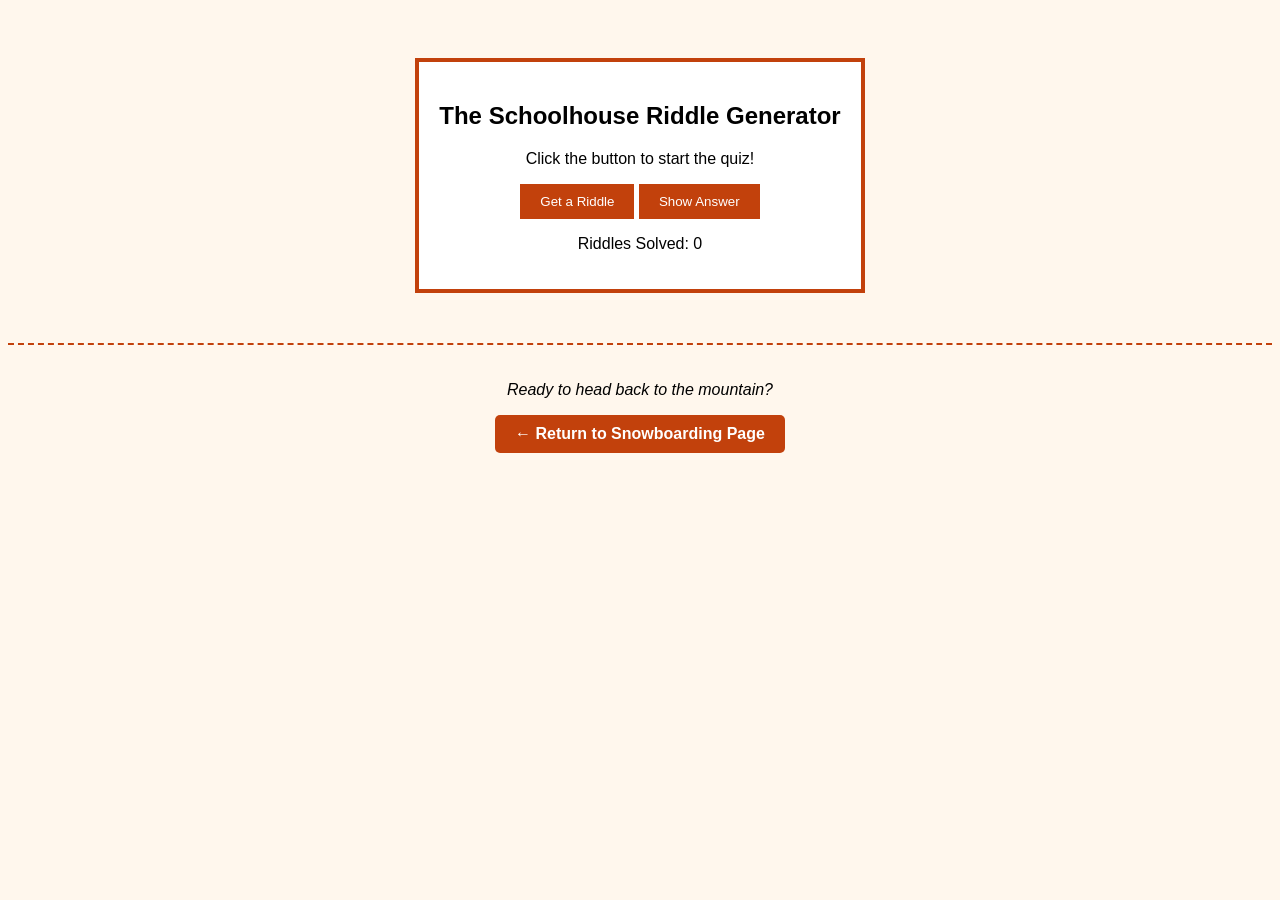
<file: app.html>
<!DOCTYPE html>
<html>
<head>
    <style>
        body { text-align: center; font-family: 'Comic Sans MS', sans-serif; background: #fff7ed; }
        #app-container { margin-top: 50px; border: 4px solid #c2410c; display: inline-block; padding: 20px; background: white; }
        button { background: #c2410c; color: white; border: none; padding: 10px 20px; cursor: pointer; }
        #answer { display: none; color: #15803d; font-weight: bold; margin-top: 10px; }
    </style>
</head>
<body>
    <div id="app-container">
        <h2>The Schoolhouse Riddle Generator</h2>
        <p id="riddle-text">Click the button to start the quiz!</p>
        <button onclick="newRiddle()">Get a Riddle</button>
        <button onclick="showAnswer()">Show Answer</button>
        <p id="answer"></p>
        <p>Riddles Solved: <span id="score">0</span></p>
    </div>

    <script>
        const riddles = [
            { q: "I have keys but no locks. I have a space but no room. You can enter, but never leave. What am I?", a: "A keyboard" },
            { q: "What has many teeth but cannot bite?", a: "A comb (or a zipper!)" },
            { q: "What building has the most stories?", a: "The Library" },
            { q: "Why was the math book sad?", a: "Because it had too many problems." }
        ];
        let score = 0;

        function newRiddle() {
            const random = Math.floor(Math.random() * riddles.length);
            document.getElementById('riddle-text').innerText = riddles[random].q;
            document.getElementById('answer').innerText = riddles[random].a;
            document.getElementById('answer').style.display = 'none';
        }

        function showAnswer() {
            document.getElementById('answer').style.display = 'block';
            score++;
            document.getElementById('score').innerText = score;
        }
    </script>
    <div style="margin-top: 50px; padding: 20px; border-top: 2px dashed #c2410c;">
    <p style="font-style: italic;">Ready to head back to the mountain?</p>
    <a href="scratch.html" style="
        display: inline-block;
        background-color: #c2410c;
        color: white;
        padding: 10px 20px;
        text-decoration: none;
        border-radius: 5px;
        font-weight: bold;
    ">
        &larr; Return to Snowboarding Page
    </a>
</div>
</body>
</html>
</file>
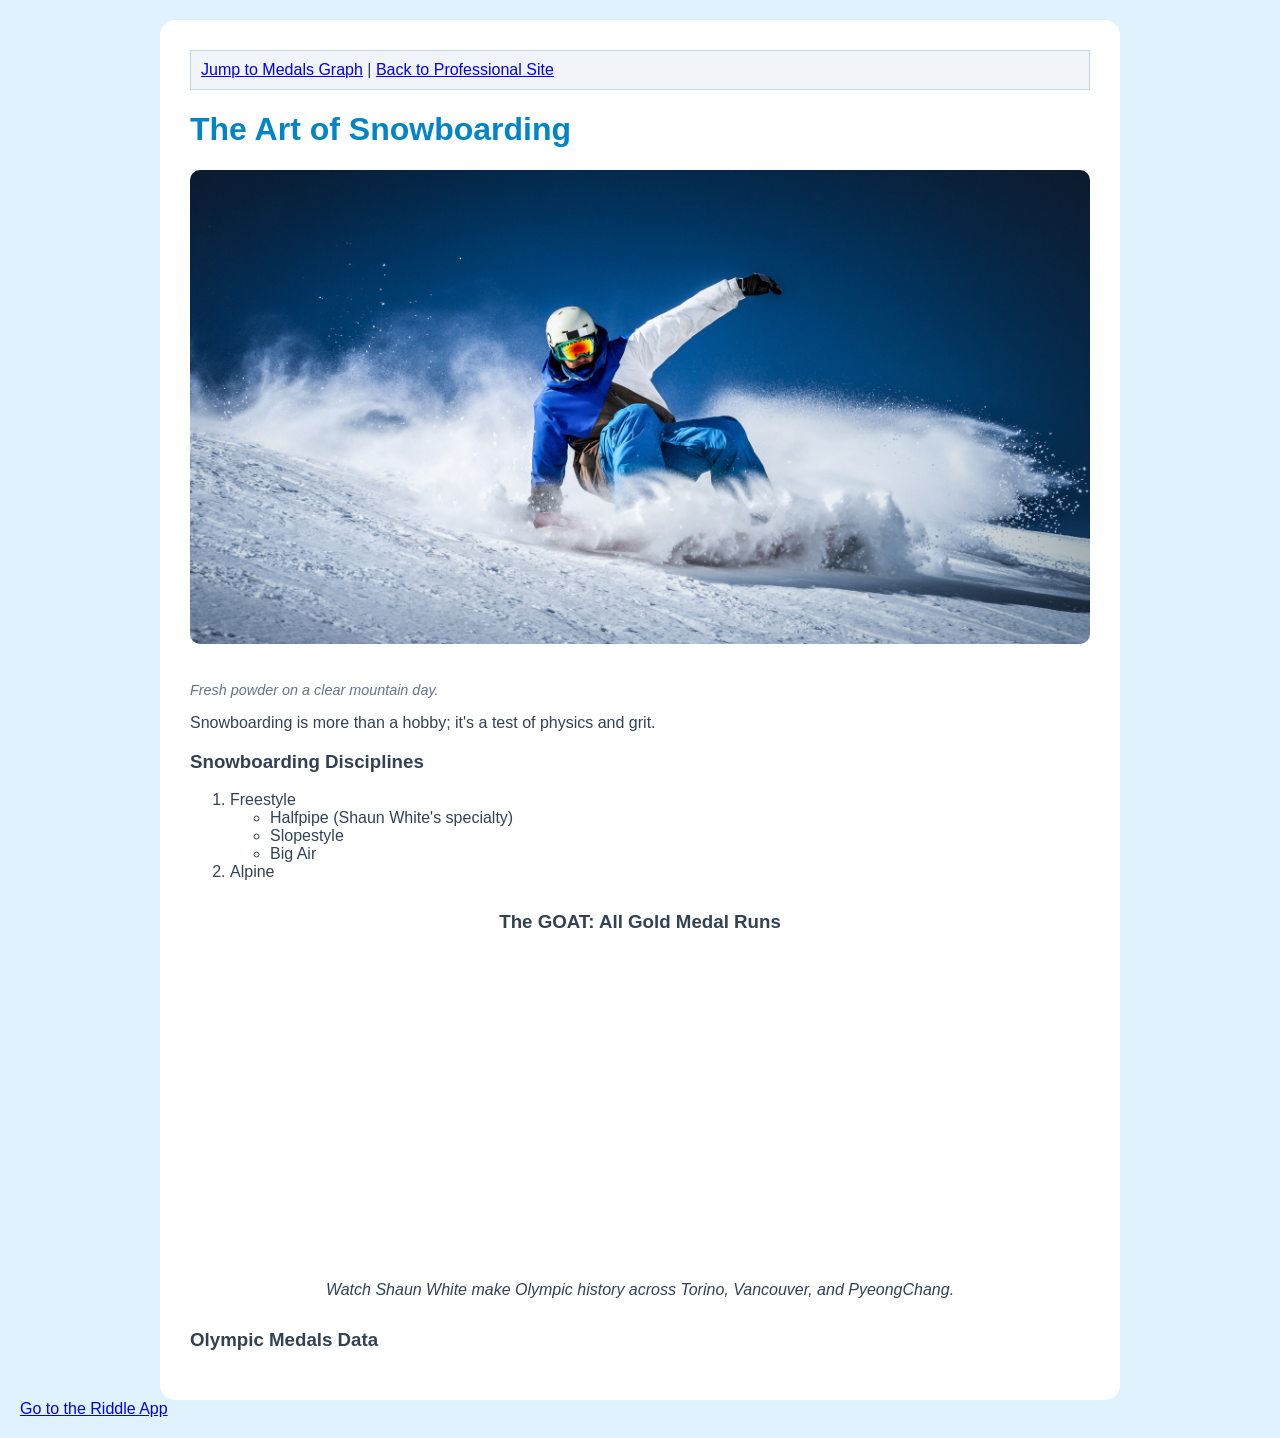
<file: scratch.html>
<!DOCTYPE html>
<html>
<head>
    <link rel="stylesheet" href="mystyles.css">
</head>
<body>
    <div id="main-content">
        <nav class="nav-box">
            <a href="#tableau-section">Jump to Medals Graph</a> | 
            <a href="index.html">Back to Professional Site</a>
        </nav>

        <h1>The Art of Snowboarding</h1>
        <div class="photo-container">
    <img src="snowboarding-action.jpg" alt="Snowboarding in the mountains" style="width: 100%; height: auto; border-radius: 10px; margin-bottom: 20px;">
    <p style="font-style: italic; font-size: 0.9em; color: #64748b;">Fresh powder on a clear mountain day.</p>
</div>
        <p>Snowboarding is more than a hobby; it's a test of physics and grit.</p>

        <h3>Snowboarding Disciplines</h3>
        <ol>
            <li>Freestyle
                <ul>
                    <li>Halfpipe (Shaun White's specialty)</li>
                    <li>Slopestyle</li>
                    <li>Big Air</li>
                </ul>
            </li>
            <li>Alpine</li>
        </ol>

        <div class="video-container" style="text-align: center; margin: 30px 0;">
    <h3>The GOAT: All Gold Medal Runs</h3>
    <iframe width="560" height="315" 
        src="https://www.youtube.com/embed/WtGY0Ztmin0" 
        title="Shaun White Gold Medal Runs" 
        frameborder="0" 
        allow="accelerometer; autoplay; clipboard-write; encrypted-media; gyroscope; picture-in-picture" 
        allowfullscreen>
    </iframe>
    <p style="font-style: italic; margin-top: 10px;">Watch Shaun White make Olympic history across Torino, Vancouver, and PyeongChang.</p>
</div>

        <div id="tableau-section">
            <h3>Olympic Medals Data</h3>
        <div class='tableauPlaceholder' id='viz1776279712053' style='position: relative'><noscript><a href='#'><img alt='The Winter Olympics ' src='https:&#47;&#47;public.tableau.com&#47;static&#47;images&#47;Th&#47;TheWinterOlympics&#47;TheWinterOlympics&#47;1_rss.png' style='border: none' /></a></noscript><object class='tableauViz'  style='display:none;'><param name='host_url' value='https%3A%2F%2Fpublic.tableau.com%2F' /> <param name='embed_code_version' value='3' /> <param name='site_root' value='' /><param name='name' value='TheWinterOlympics&#47;TheWinterOlympics' /><param name='tabs' value='no' /><param name='toolbar' value='yes' /><param name='static_image' value='https:&#47;&#47;public.tableau.com&#47;static&#47;images&#47;Th&#47;TheWinterOlympics&#47;TheWinterOlympics&#47;1.png' /> <param name='animate_transition' value='yes' /><param name='display_static_image' value='yes' /><param name='display_spinner' value='yes' /><param name='display_overlay' value='yes' /><param name='display_count' value='yes' /><param name='language' value='en-US' /></object></div>                <script type='text/javascript'>                    var divElement = document.getElementById('viz1776279712053');                    var vizElement = divElement.getElementsByTagName('object')[0];                    vizElement.style.minWidth='1200px';vizElement.style.maxWidth='4000px';vizElement.style.width='100%';vizElement.style.minHeight='2227px';vizElement.style.maxHeight='2527px';vizElement.style.height=(divElement.offsetWidth*0.75)+'px';                    var scriptElement = document.createElement('script');                    scriptElement.src = 'https://public.tableau.com/javascripts/api/viz_v1.js';                    vizElement.parentNode.insertBefore(scriptElement, vizElement);                </script>
            </div>
        </div>
        
        <a href="app.html">Go to the Riddle App</a>
    </div>
</body>
</html>
</file>
<file: mystyles.css>
body {
    background-color: #e0f2fe; /* Light blue snow theme */
    font-family: 'Segoe UI', Tahoma, Geneva, Verdana, sans-serif;
    color: #334155;
    margin: 0; padding: 20px;
}

#main-content {
    background: white;
    padding: 30px;
    border-radius: 15px;
    max-width: 900px;
    margin: auto;
}

h1 { color: #0284c7; }

.video-container {
    margin: 20px 0;
    text-align: center;
}

.nav-box {
    background: #f1f5f9;
    padding: 10px;
    border: 1px solid #cbd5e1;
}
</file>
